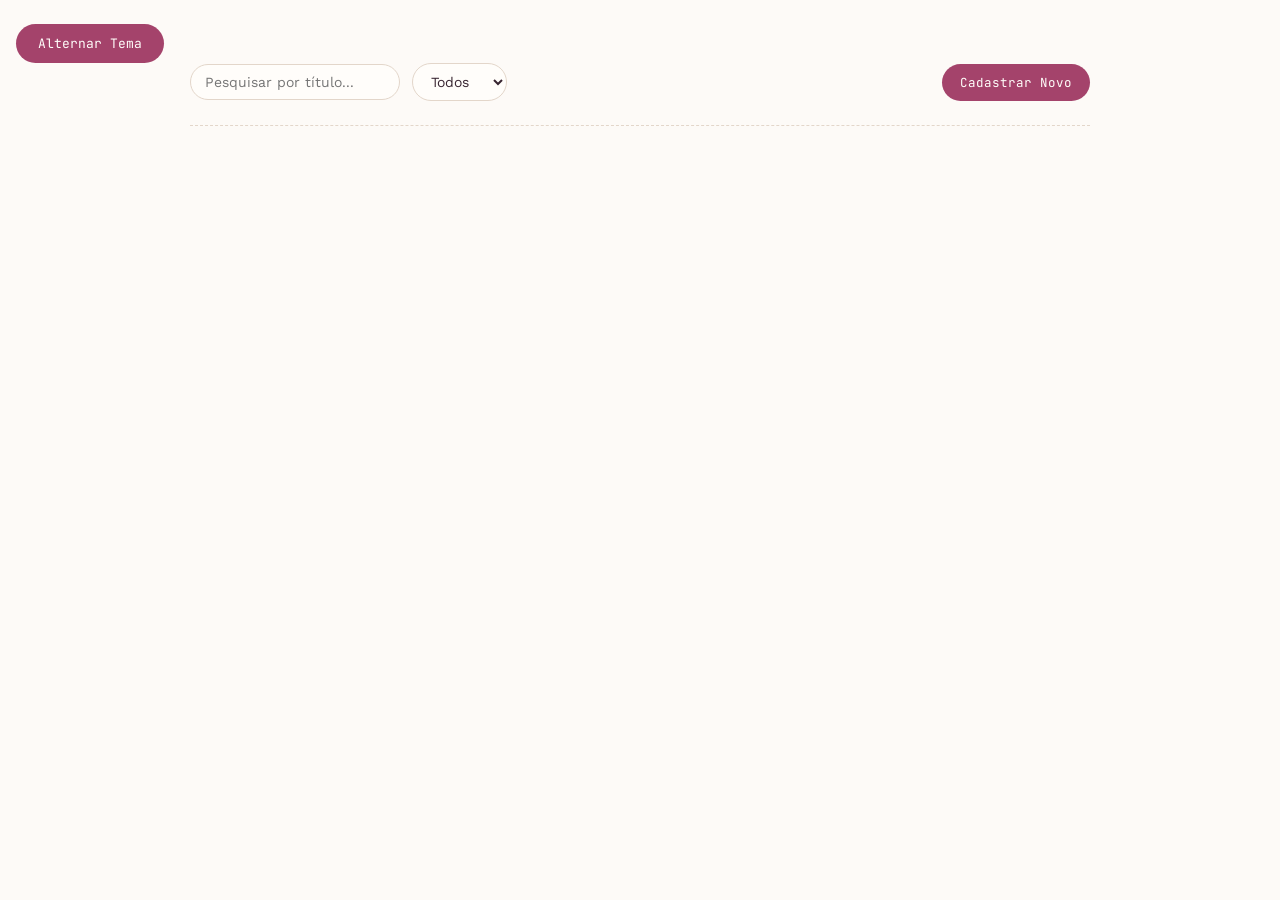
<file: index.html>
<!DOCTYPE html>
<html lang="pt-br">
<head>
    <meta charset="UTF-8">
    <meta name="viewport" content="width=device-width, initial-scale=1.0">
    <title>Catálogo de Filmes e Séries</title>
    <link rel="stylesheet" href="front/style.css">
</head>
<body>
    <button id="btn-tema">Alternar Tema</button>

    <div class="controles">

        <button onclick="window.location.href = 'front/cadastrar.html' ">Cadastrar Novo</button>

        <input type="text" id="campoFiltro" placeholder="Pesquisar por título...">

        <select id="filtroTipo">
            <option value="">Todos</option>
            <option value="filme">Filmes</option>
            <option value="serie">Séries</option>
        </select>
    
    </div>

    <div class="containerCards"></div>

    <script src="index.js"></script>
</body>
</html>
</file>
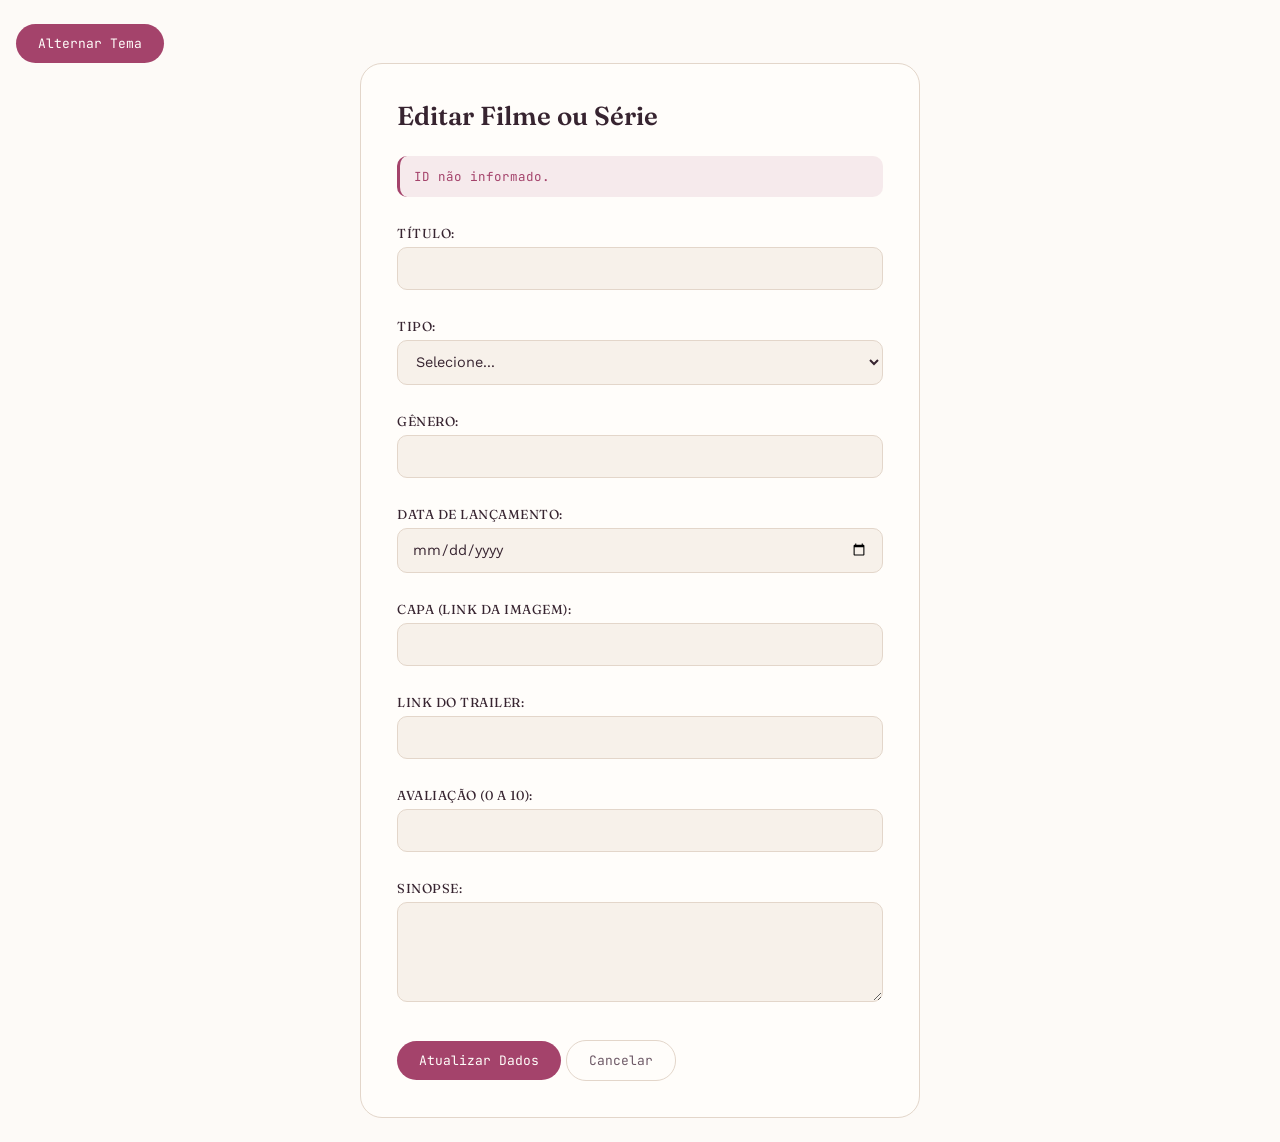
<file: front/atualizar.html>
<!doctype html>
<html lang="pt-br">
  <head>
    <meta charset="UTF-8" />
    <meta name="viewport" content="width=device-width, initial-scale=1.0" />
    <title>Editar Filme/Série</title>
    <link rel="stylesheet" href="style.css" />
  </head>
  <body>
    <button id="btn-tema">Alternar Tema</button>

    <div class="form-container">
      <h2>Editar Filme ou Série</h2>

      <div id="mensagem"></div>

      <form id="formAtualizar" action="../back/atualizar.php" method="POST">
        <input type="hidden" name="id" id="idAtualizar" />

        <div class="input-group">
          <label for="tituloAtualizar">Título:</label>
          <input type="text" name="titulo" id="tituloAtualizar" required />
        </div>

        <div class="input-group">
          <label for="tipoAtualizar">Tipo:</label>
          <select name="tipo" id="tipoAtualizar" required>
            <option value="">Selecione...</option>
            <option value="filme">Filme</option>
            <option value="serie">Série</option>
          </select>
        </div>

        <div class="input-group">
          <label for="generoAtualizar">Gênero:</label>
          <input type="text" name="genero" id="generoAtualizar" required />
        </div>

        <div class="input-group">
          <label for="dataAtualizar">Data de lançamento:</label>
          <input type="date" name="data_lancamento" id="dataAtualizar" />
        </div>

        <div class="input-group">
          <label for="capaAtualizar">Capa (link da imagem):</label>
          <input type="text" name="capa" id="capaAtualizar" />
        </div>

        <div class="input-group">
          <label for="trailerAtualizar">Link do trailer:</label>
          <input type="text" name="trailer" id="trailerAtualizar" />
        </div>

        <div class="input-group">
          <label for="avaliacaoAtualizar">Avaliação (0 a 10):</label>
          <input
            type="number"
            name="avaliacao"
            id="avaliacaoAtualizar"
            min="0"
            max="10"
            step="0.1"
          />
        </div>

        <div class="input-group">
          <label for="sinopseAtualizar">Sinopse:</label>
          <textarea name="sinopse" id="sinopseAtualizar"></textarea>
        </div>

        <div class="form-actions">
          <button type="submit" class="btn-primary">Atualizar Dados</button>
          <button
            type="button"
            class="btn-secondary"
            onclick="window.location.href = '../index.html'"
          >
            Cancelar
          </button>
        </div>
      </form>
    </div>

    <script src="atualizar.js"></script>
  </body>
</html>
</file>
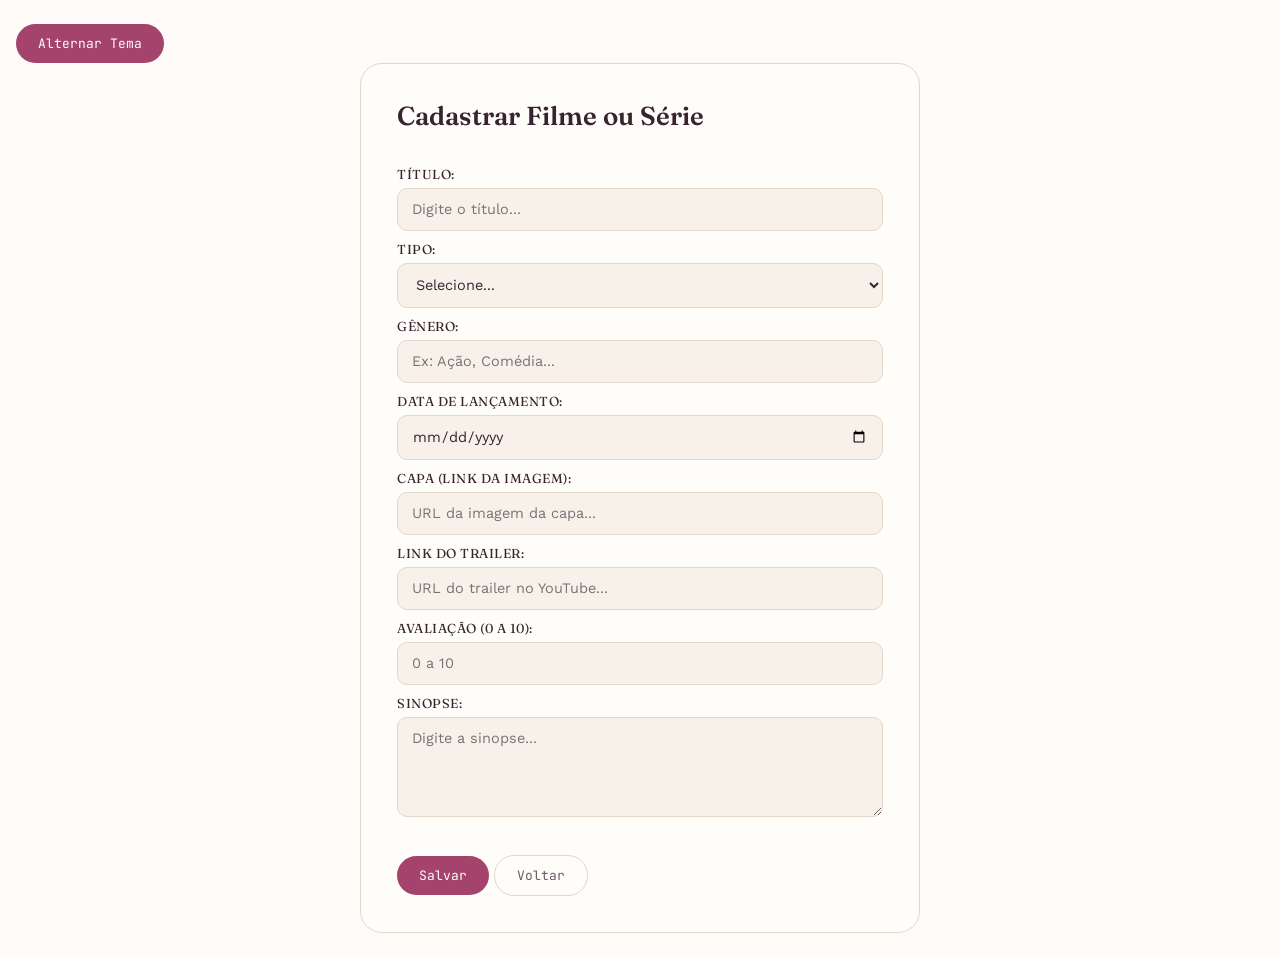
<file: front/cadastrar.html>
<!doctype html>
<html lang="pt-br">
  <head>
    <meta charset="UTF-8" />
    <meta name="viewport" content="width=device-width, initial-scale=1.0" />
    <title>Cadastrar Filme/Série</title>
    <link rel="stylesheet" href="./style.css" />
  </head>
  <body>
    <button id="btn-tema">Alternar Tema</button>

    <div class="form-container">
      <h2>Cadastrar Filme ou Série</h2>
      <div id="mensagem"></div>
      <form id="formCadastro" action="../back/cadastro.php" method="post">
        <div class="input-groupd">
          <label for="titulo">Título:</label>
          <input
            type="text"
            name="titulo"
            id="titulo"
            placeholder="Digite o título..."
            required
          />

          <label for="tipo">Tipo:</label>
          <select name="tipo" id="tipo" required>
            <option value="">Selecione...</option>
            <option value="filme">Filme</option>
            <option value="serie">Série</option>
          </select>

          <label for="genero">Gênero:</label>
          <input
            type="text"
            name="genero"
            id="genero"
            placeholder="Ex: Ação, Comédia..."
            required
          />

          <label for="data_lancamento">Data de lançamento:</label>
          <input type="date" name="data_lancamento" id="data_lancamento" />

          <label for="capa">Capa (link da imagem):</label>
          <input
            type="text"
            name="capa"
            id="capa"
            placeholder="URL da imagem da capa..."
          />

          <label for="trailer">Link do trailer:</label>
          <input
            type="text"
            name="trailer"
            id="trailer"
            placeholder="URL do trailer no YouTube..."
          />

          <label for="avaliacao">Avaliação (0 a 10):</label>
          <input
            type="number"
            name="avaliacao"
            id="avaliacao"
            min="0"
            max="10"
            step="0.1"
            placeholder="0 a 10"
          />

          <label for="sinopse">Sinopse:</label>
          <textarea
            name="sinopse"
            id="sinopse"
            placeholder="Digite a sinopse..."
          ></textarea>
        </div>

        <div class="form-actions">
          <button type="submit" class="btn-primary">Salvar</button>
          <button
            type="button"
            class="btn-secondary"
            onclick="window.location.href = '../index.html'">Voltar
          </button>
        </div>
      </form>
    </div>
    
    <script src="cadastrar.js"></script>
  </body>
</html>
</file>
<file: front/style.css>
@import url('https://fonts.googleapis.com/css2?family=Fraunces:opsz,wght@9..144,400;9..144,500;9..144,600;9..144,700&family=Work+Sans:wght@400;500;600;700&family=JetBrains+Mono:wght@400;500&display=swap');

* { 
  margin: 0; 
  padding: 0; 
  border: 0; 
  box-sizing: border-box; 
}

:root { 
  --primary: #a4436b; 
  --primary-hover: #7d3252; 
  --bg-main: #fdfaf7; 
  --bg-card: #fffdfa;
  --bg-input: #f7f1ea;
  --text-main: #372430; 
  --text-muted: #6e5a67;
  --border-color: #e3d6ca; 
  
  --font-sans: 'Work Sans', sans-serif; 
  --font-serif: 'Fraunces', serif; 
  --font-mono: 'JetBrains Mono', monospace; 
}

.tema-escuro {
  --primary: #d46a94;
  --primary-hover: #6b2040;
  --bg-main: #121212;
  --bg-card: #1e1e1e;
  --bg-input: #2d2d2d;
  --text-main: #fdfaf7;
  --text-muted: #a1909c;
  --border-color: #3d3d3d;
}

.alto-contraste {
  --primary: #ffff00;
  --primary-hover: #ffffff;
  --bg-main: #000000;
  --bg-card: #000000;
  --bg-input: #000000;
  --text-main: #ffffff;
  --text-muted: #ffffff;
  --border-color: #ffffff;
}

body { 
  background: var(--bg-main); 
  color: var(--text-main); 
  font-family: var(--font-sans); 
  padding: 24px 16px; 
  transition: background 0.3s ease, color 0.3s ease;
}

a { 
  color: inherit; 
  text-decoration: none; 
}

:focus-visible { 
  outline: 2px solid var(--primary); 
  outline-offset: 3px; 
}

button, .btn-primary { 
  font-family: var(--font-mono); 
  font-size: 13px; 
  background: var(--primary); 
  color: var(--bg-card); 
  padding: 11px 22px; 
  border-radius: 20px; 
  transition: background 0.2s ease, transform 0.15s ease, color 0.2s ease; 
  cursor: pointer; 
}

button:hover, .btn-primary:hover { 
  background: var(--primary-hover); 
  transform: translateY(-2px); 
}

.btn-secondary { 
  font-family: var(--font-mono); 
  font-size: 13px; 
  background: transparent; 
  color: var(--text-muted); 
  border: 1px solid var(--border-color); 
  padding: 11px 22px; 
  border-radius: 20px; 
  transition: border-color 0.2s ease, color 0.2s ease; 
  cursor: pointer;
}

.btn-secondary:hover { 
  border-color: var(--primary); 
  color: var(--primary); 
}

.input-group, .input-groupd { 
  display: flex; 
  flex-direction: column; 
  margin-bottom: 18px; 
}

.input-group label, .input-groupd label { 
  font-family: var(--font-serif); 
  font-size: 13px; 
  text-transform: uppercase; 
  letter-spacing: 0.04em; 
  color: var(--text-main); 
  margin-top: 10px; 
  margin-bottom: 6px;
}

.input-group input, .input-group select, .input-group textarea, 
.input-groupd input, .input-groupd select, .input-groupd textarea, 
.controles input, .controles select { 
  font-family: var(--font-sans); 
  font-size: 14.5px; 
  padding: 12px 14px; 
  border-radius: 10px; 
  border: 1px solid var(--border-color); 
  background: var(--bg-input); 
  color: var(--text-main); 
  outline: none; 
  transition: border-color 0.2s ease, background 0.2s ease; 
}

.input-group textarea, .input-groupd textarea { 
  min-height: 100px; 
  resize: vertical; 
}

.input-group input:focus, .input-group select:focus, .input-group textarea:focus, 
.input-groupd input:focus, .input-groupd select:focus, .input-groupd textarea:focus, 
.controles input:focus, .controles select:focus { 
  border-color: var(--primary); 
}

.form-container { 
  max-width: 560px; 
  margin: 0 auto; 
  background: var(--bg-card); 
  border: 1px solid var(--border-color); 
  border-radius: 22px; 
  padding: 36px; 
}

.form-container h2 { 
  font-family: var(--font-serif); 
  font-weight: 600; 
  font-size: 26px; 
  color: var(--text-main); 
  margin-bottom: 24px; 
}

.form-actions { 
  display: inline-block;
  text-align: center;
  margin-top: 20px;
}

.controles { 
  max-width: 900px; 
  margin: 0 auto 40px; 
  display: flex; 
  gap: 12px; 
  align-items: center; 
  flex-wrap: wrap; 
  padding-bottom: 24px; 
  border-bottom: 1px dashed var(--border-color); 
}

.controles input, .controles select { 
  font-size: 14px; 
  padding: 9px 14px; 
  border-radius: 20px; 
  background: var(--bg-card); 
}

.controles button { 
  font-size: 12.5px; 
  padding: 10px 18px; 
  margin-bottom: 0;
}

.controles button:first-child { 
  margin-left: auto; 
  order: 2; 
}

.containerCards { 
  max-width: 900px; 
  margin: 0 auto; 
  display: grid; 
  grid-template-columns: repeat(auto-fill, minmax(190px, 1fr)); 
  gap: 20px; 
}

.card { 
  background: var(--bg-card); 
  border: 1px solid var(--border-color); 
  border-radius: 18px; 
  overflow: hidden; 
  display: flex; 
  flex-direction: column; 
  transition: box-shadow 0.25s ease, transform 0.25s ease, border-color 0.25s ease; 
}

.card:hover { 
  box-shadow: 0 14px 35px -20px rgba(0, 0, 0, 0.15); 
  transform: translateY(-3px); 
  border-color: var(--primary); 
}

.card img { 
  width: 100%; 
  height: 240px; 
  object-fit: cover; 
}

.card h3 { 
  font-family: var(--font-serif); 
  font-weight: 600; 
  font-size: 17px; 
  color: var(--text-main); 
  padding: 14px 14px 6px; 
}

.card p { 
  font-family: var(--font-mono); 
  font-size: 11px; 
  color: var(--primary); 
  padding: 0 14px; 
  margin-bottom: 4px; 
}

.btn-acoes { 
  display: flex; 
  gap: 6px; 
  padding: 14px; 
  margin-top: auto; 
  flex-wrap: wrap; 
}

.btn-acoes button { 
  flex: 1; 
  font-size: 11px; 
  color: var(--primary-hover); 
  background: transparent; 
  border: 1px solid var(--border-color); 
  padding: 7px 8px; 
  border-radius: 8px; 
}

.btn-acoes button:hover { 
  background: var(--primary); 
  color: var(--bg-card); 
  border-color: var(--primary);
}

#mensagem { 
  margin-bottom: 18px; 
}

#mensagem:empty { 
  display: none; 
}

.mensagem-erro, .mensagem-sucesso { 
  font-family: var(--font-mono); 
  font-size: 12.5px; 
  padding: 12px 14px; 
  border-radius: 10px; 
  border-left: 3px solid; 
}

.mensagem-erro { 
  background: rgba(164, 67, 107, 0.1); 
  border-color: var(--primary); 
  color: var(--primary); 
}

.mensagem-sucesso { 
  background: rgba(189, 151, 96, 0.15); 
  border-color: #bd9760; 
  color: #bd9760; 
}
</file>
